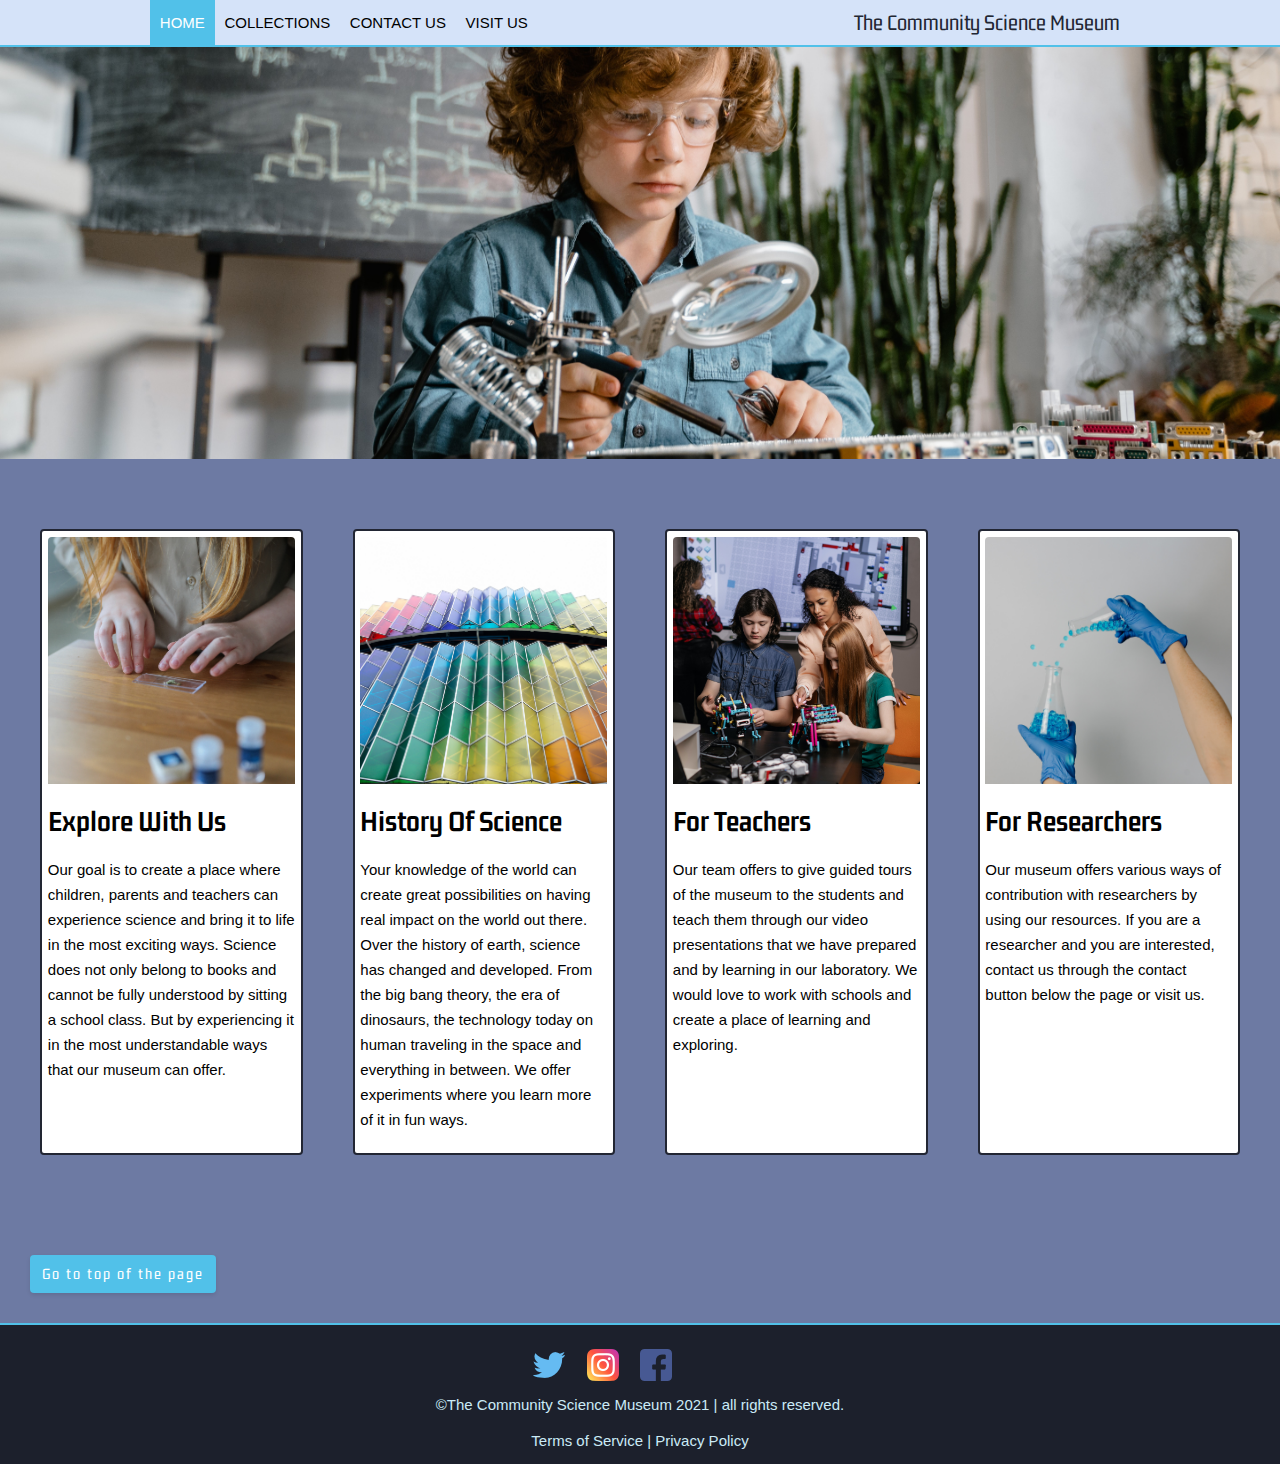
<file: index.html>
<!DOCTYPE html>
<html>
  <title>The Community Science Museum</title>
  <meta charset="UTF-8" />
  <meta name="viewport" content="width=device-width, initial-scale=1" />
  <link rel="preconnect" href="https://fonts.googleapis.com" />
  <link rel="preconnect" href="https://fonts.gstatic.com" crossorigin />
  <link
    href="https://fonts.googleapis.com/css2?family=Gemunu+Libre&display=swap"
    rel="stylesheet"
  />
  <link
    rel="stylesheet"
    href="https://cdnjs.cloudflare.com/ajax/libs/font-awesome/4.7.0/css/font-awesome.min.css"
  />
  <link rel="stylesheet" href="css/style.css" />
  <body id="top">
    <div class="wrapper">
      <div class="content topnav">
        <a href="index.html" id="logosite">The Community Science Museum</a>
        <div id="home">
          <a class="nav-item active" href="./index.html">HOME</a>
          <a class="nav-item" href="./collections.html">COLLECTIONS</a>
          <a class="nav-item" href="./contactus.html">CONTACT US</a>
          <a class="nav-item" href="./visitus.html">VISIT US</a>
        </div>
        <a href="javascript:void(0);" class="icon" onclick="toggleMenu()">
          <i class="fa fa-bars"></i>
        </a>
      </div>
    </div>
    <div>
      <img src="img/main.jpg" alt="main image" class="main-img">
    </div>
    <!-- Page content -->
    <div class="content padding" style="max-width: 1564px; margin-top: 40px">
      <div class="home-content">
        <div class="home-container">
          <img class="image-home" src="img/girl.jpg" alt="girl doing biology" />
          <h1>Explore With Us</h1>
          <p class="p-home">
            Our goal is to create a place where children, parents and teachers
            can experience science and bring it to life in the most exciting
            ways. Science does not only belong to books and cannot be fully
            understood by sitting a school class. But by experiencing it in the
            most understandable ways that our museum can offer.
          </p>
        </div>
        <div class="home-container">
          <img
            class="image-home"
            src="img/historyofscience.jpg"
            alt="museum building"
          />
          <h1>History Of Science</h1>
          <p class="p-home">
            Your knowledge of the world can create great possibilities on having
            real impact on the world out there. Over the history of earth,
            science has changed and developed. From the big bang theory, the era
            of dinosaurs, the technology today on human traveling in the space
            and everything in between. We offer experiments where you learn more
            of it in fun ways.
          </p>
        </div>
        <div class="home-container">
          <img
            class="image-home"
            src="img//teacher.jpg"
            alt="teacher with students"
          />
          <h1>For Teachers</h1>
          <p class="p-home">
            Our team offers to give guided tours of the museum to the students
            and teach them through our video presentations that we have prepared
            and by learning in our laboratory. We would love to work with
            schools and create a place of learning and exploring.
          </p>
        </div>
        <div class="home-container">
          <img
            class="image-home"
            src="img/researcher.jpg"
            alt="researcher looking at microscope"
          />
          <h1>For Researchers</h1>
          <p class="p-home">
            Our museum offers various ways of contribution with researchers by
            using our resources. If you are a researcher and you are interested,
            contact us through the contact button below the page or visit us.
          </p>
        </div>
      </div>
      <!-- End page content -->
      <div class="top-container">
        <a class="top" href="#top">Go to top of the page</a>
      </div>
    </div>

    <!-- Footer -->
    <footer>
      <div class="footer-icons">
        <ul class="fa-ul">
          <li class="fa-li">
            <a href="#"><img src="img/icons/twitter.png" class="fab fa-twitter" alt="twitter"></i></a>
          </li>
          <li class="fa-li">
            <a href="#"><img src="img/icons/instagram.png" alt="instagram"></a>
          </li>
          <li class="fa-li">
            <a href="#"><img src="img/icons/facebook.png" alt="facebook"></a>
          </li>
        </ul>
      </div>
      <div>
        <p class="copyright">
          ©The Community Science Museum 2021 | all rights reserved.
        </p>
        <div class="terms-privacy">
          <a href="#"> Terms of Service</a>
          |
          <a href="#"> Privacy Policy</a>
        </div>
      </div>
    </footer>
    <script src="js/nav.js"></script>
  </body>
</html>
</file>
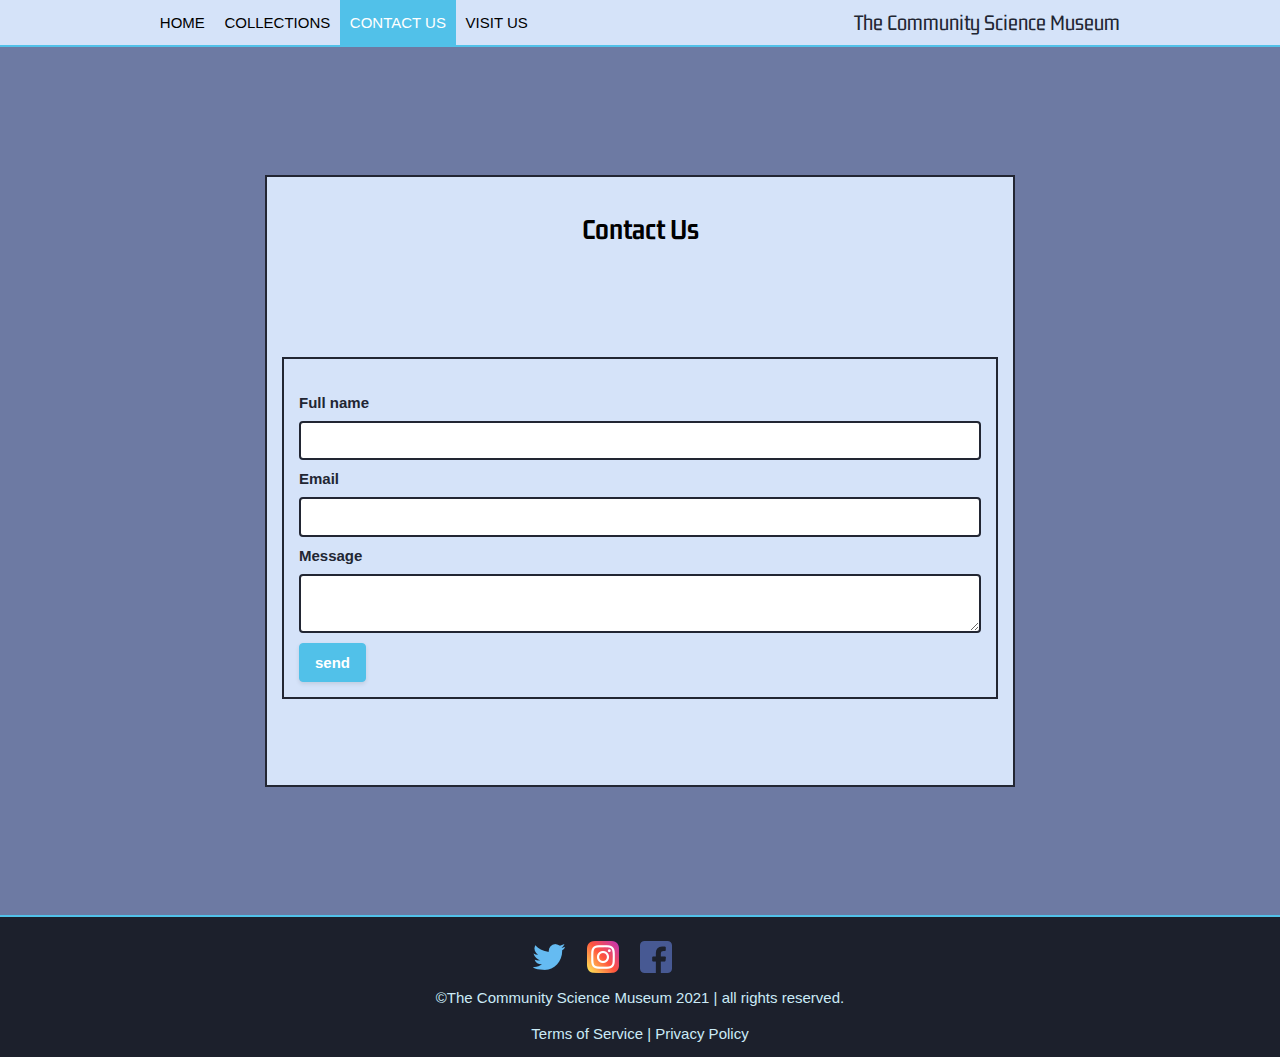
<file: contactus.html>
<!DOCTYPE html>
<html>
<title>The Community Science Museum</title>
<meta charset="UTF-8" />
<meta name="viewport" content="width=device-width, initial-scale=1" />
<link rel="preconnect" href="https://fonts.googleapis.com">
<link rel="preconnect" href="https://fonts.gstatic.com" crossorigin>
<link href="https://fonts.googleapis.com/css2?family=Gemunu+Libre&display=swap" rel="stylesheet">
<link
rel="stylesheet"
href="https://cdnjs.cloudflare.com/ajax/libs/font-awesome/4.7.0/css/font-awesome.min.css"
/>
<link rel="stylesheet" href="css/style.css" />

<body id="top">
    <div class="wrapper">
        <div class="content topnav">
            <a href="index.html" id="logosite">The Community Science Museum</a>
            <div id="home">
            <a class="nav-item" href="./index.html">HOME</a>
            <a class="nav-item" href="./collections.html">COLLECTIONS</a>
            <a class="nav-item active" href="./contactus.html">CONTACT US</a>
            <a class="nav-item" href="./visitus.html">VISIT US</a>
            </div>
            <a href="javascript:void(0);" class="icon" onclick="toggleMenu()">
            <i class="fa fa-bars"></i>
            </a>
        </div>
        </div>
    <!-- Page content -->
    <main class="contact-form">
        <h1 class="contact-t">Contact Us</h1>
        <div id="form-errors"></div>
        <form class="contact-form content" id="form">
            <div class="success" id="success"></div>
            <div class="input-container">
                <label class="form-option" for="">Full name</label>
                <input id="fullName" type="text" name="name" class="input">
                <div class="error" id="fullNameError"></div>
            </div>
            <div class="input-container">
                <label class="form-option" for="">Email</label>
                <input id="email" name="email" class="input">
                <div class="error" id="emailError"></div>
            </div>
            <div">
                <label class="form-option" for="">Message</label>
                <textarea id="message" name="message" class="input"></textarea>
                <div class="error" id="messageError"></div>
                </div>
                <input type="submit" value="send" class="contact-form-btn ">
        </form>
    </main>
    <!-- Footer -->
    <footer>
        <div class="footer-icons">
            <ul class="fa-ul">
                <li class="fa-li">
                    <a href="#"><img src="img/icons/twitter.png" class="fab fa-twitter" alt="twitter"></i></a>
                </li>
                <li class="fa-li">
                    <a href="#"><img src="img/icons/instagram.png" alt="instagram"></a>
                </li>
                <li class="fa-li">
                    <a href="#"><img src="img/icons/facebook.png" alt="facebook"></a>
                </li>
            </ul>
        </div>
        <div>
            <p class="copyright">
                ©The Community Science Museum 2021 | all rights reserved.
            </p>
            <div class="terms-privacy">
                <a href="#"> Terms of Service</a>
                |
                <a href="#"> Privacy Policy</a>
            </div>
        </div>
    </footer>
    <script>
        function menu() {
            var x = document.getElementById("myTopnav");
            if (x.className === "topnav") {
                x.className += " responsive";
            } else {
                x.className = "topnav";
            }
        }
    </script>
    <script src="js/nav.js"></script>
    <script src="js/script.js"></script>
</body>

</html>
</file>
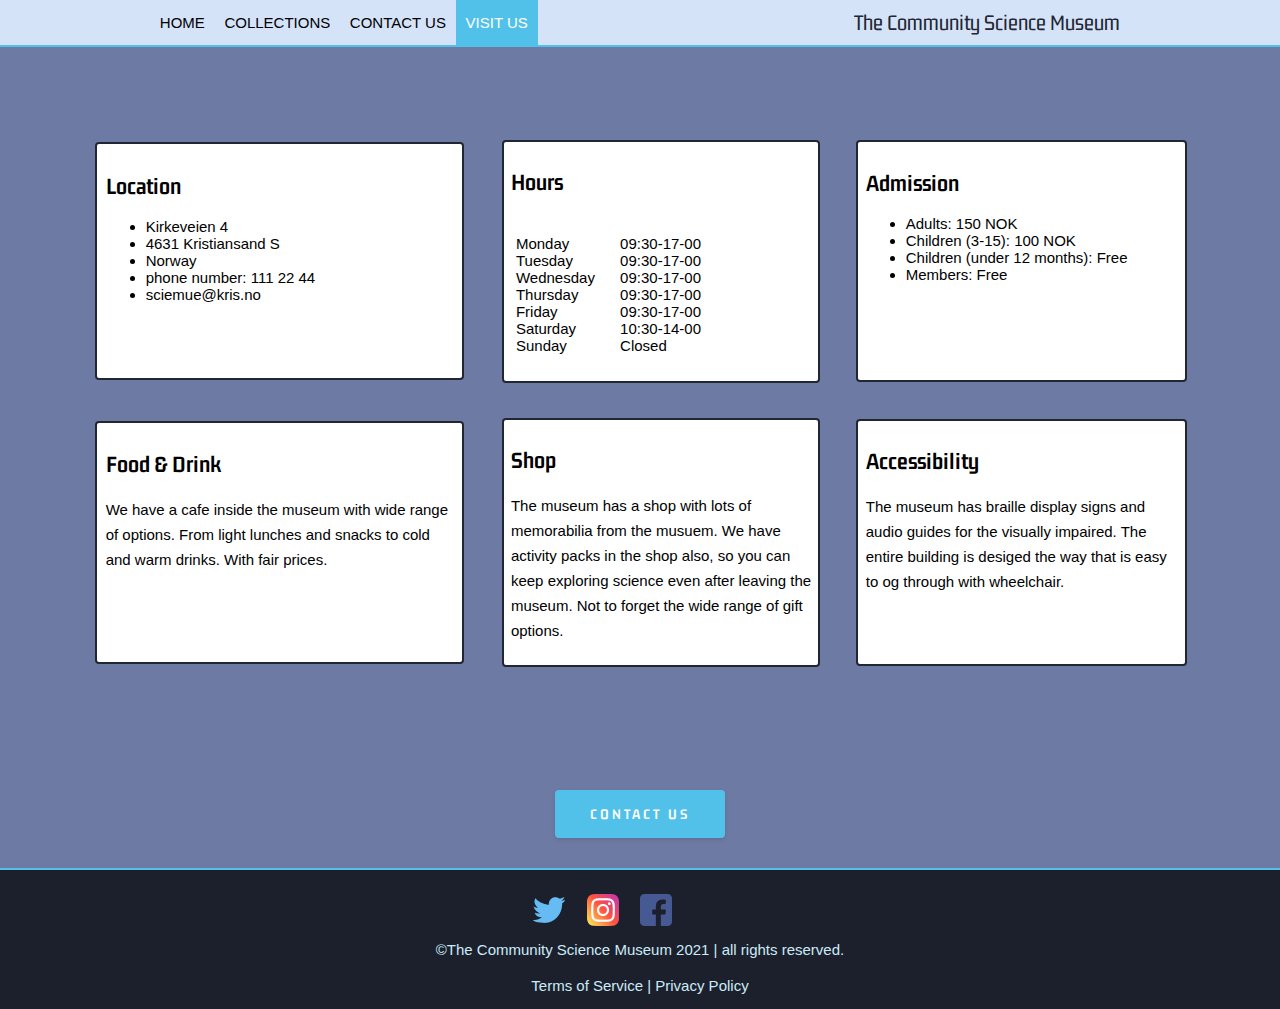
<file: visitus.html>
<!DOCTYPE html>
<html>
<title>The Community Science Museum</title>
<meta charset="UTF-8" />
<meta name="viewport" content="width=device-width, initial-scale=1" />
<link rel="preconnect" href="https://fonts.gstatic.com" crossorigin>
<link href="https://fonts.googleapis.com/css2?family=Gemunu+Libre&display=swap" rel="stylesheet">
<link
rel="stylesheet"
href="https://cdnjs.cloudflare.com/ajax/libs/font-awesome/4.7.0/css/font-awesome.min.css"
/>
<link rel="stylesheet" href="css/style.css" />

<body id="top">
    <div class="wrapper">
        <div class="content topnav">
          <a href="index.html" id="logosite">The Community Science Museum</a>
          <div id="home">
            <a class="nav-item" href="./index.html">HOME</a>
            <a class="nav-item" href="./collections.html">COLLECTIONS</a>
            <a class="nav-item" href="./contactus.html">CONTACT US</a>
            <a class="nav-item active" href="./visitus.html">VISIT US</a>
          </div>
          <a href="javascript:void(0);" class="icon" onclick="toggleMenu()">
            <i class="fa fa-bars"></i>
          </a>
        </div>
      </div>
    <!-- Page content -->
    <div class="main-content"><div class="visit-container">
        <h2>Location</h2>
        <ul>
            <li>Kirkeveien 4</li>
            <li>4631 Kristiansand S</li>
            <li>Norway</li>
            <li>phone number: 111 22 44</li>
            <li>sciemue@kris.no</li>
        </ul>
    </div>
    <div class="visit-container">
        <h2>Hours</h2>
        <div lass="hours">
            <ul class="hours">
                <li>Monday</li>
                <li>Tuesday</li>
                <li>Wednesday</li>
                <li>Thursday</li>
                <li>Friday</li>
                <li>Saturday</li>
                <li>Sunday</li>
            </ul>
            <ul class="hours">
                <li>09:30-17-00</li>
                <li>09:30-17-00</li>
                <li>09:30-17-00</li>
                <li>09:30-17-00</li>
                <li>09:30-17-00</li>
                <li>10:30-14-00</li>
                <li>Closed</li>
            </ul>
        </div>
    </div>
    <div class="visit-container">
        <h2>Admission</h2>
        <div class="visitus-p">
            <ul>
                <li>Adults: 150 NOK</li>
                <li>Children (3-15): 100 NOK</li>
                <li>Children (under 12 months): Free</li>
                <li>Members: Free</li>
            </ul>
        </div>
    </div>
    <div class="visit-container">
        <h2>Food & Drink</h2>
        <div class="visitus-p">
            <p>
                We have a cafe inside the museum with wide range of options. From
                light lunches and snacks to cold and warm drinks. With fair prices.
            </p>
        </div>
    </div>
    <div class="visit-container">
    
        <h2>Shop</h2>
        <div class="visitus-p">
            <p>
                The museum has a shop with lots of memorabilia from the musuem. We
                have activity packs in the shop also, so you can keep exploring
                science even after leaving the museum. Not to forget the wide range
                of gift options.
            </p>
        </div>
    </div>
    <div class="visit-container">
        <h2>Accessibility</h2>
        <div class="visitus-p">
            <p>
                The museum has braille display signs and audio guides for the
                visually impaired. The entire building is desiged the way that is
                easy to og through with wheelchair.
            </p>
        </div></div>
        </div>
    </body>
    <!-- End page content -->
    <div class="contactus">
        <a class="contact-us" href="contactus.html">CONTACT US</a>
    </div>
    <!-- Footer -->
    <footer>
        <div class="footer-icons">
            <ul class="fa-ul">
                <li class="fa-li">
                    <a href="#"><img src="img/icons/twitter.png" class="fab fa-twitter" alt="twitter"></i></a>
                </li>
                <li class="fa-li">
                    <a href="#"><img src="img/icons/instagram.png" alt="instagram"></a>
                </li>
                <li class="fa-li">
                    <a href="#"><img src="img/icons/facebook.png" alt="facebook"></a>
                </li>
            </ul>
        </div>
        <div>
            <p class="copyright">
                ©The Community Science Museum 2021 | all rights reserved.
            </p>
            <div class="terms-privacy">
                <a href="#"> Terms of Service</a>
                |
                <a href="#"> Privacy Policy</a>
            </div>
        </div>
    </footer>
    <script>
        function menu() {
            var x = document.getElementById("myTopnav");
            if (x.className === "topnav") {
                x.className += " responsive";
            } else {
                x.className = "topnav";
            }
        }
    </script>
    <script src="js/nav.js"></script>
</body>

</html>
</file>
<file: css/style.css>
html {
  box-sizing: border-box;
  scroll-behavior: smooth;
}
*,
*:before,
*:after {
  box-sizing: inherit;
}
body {
  margin: 0;
  background-color: #6d7aa3;
}
html,
body {
  font-family: Verdana, sans-serif;
  font-size: 15px;
}
h1 {
  font-family: "Gemunu Libre", sans-serif;
  font-size: 28px;
}
h2 {
  font-family: "Gemunu Libre", sans-serif;
  font-size: 24px;
}

.serif {
  font-family: serif;
}
.sans-serif {
  font-family: sans-serif;
}
.cursive {
  font-family: cursive;
}
.image {
  margin: 0px;
  max-width: 100%;
  height: auto;
}
img {
  vertical-align: middle;
}
a {
  color: inherit;
}
.btn,
.button {
  border: none;
  display: inline-block;
  padding: 8px 16px;
  vertical-align: middle;
  overflow: hidden;
  text-decoration: none;
  color: inherit;
  background-color: inherit;
  text-align: center;
  cursor: pointer;
  white-space: nowrap;
}
.btn:hover {
  box-shadow: 0 8px 16px 0 rgba(0, 0, 0, 0.2), 0 6px 20px 0 rgba(0, 0, 0, 0.19);
}
.responsive {
  display: none;
  overflow-x: auto;
}
p {
  line-height: 25px;
}
/* Nav */
.topnav {
  overflow: hidden;
  position: relative;
}

.topnav #home {
  display: none;
}

.topnav a {
  color: rgb(0, 0, 0);
  padding: 14px 1%;
  text-decoration: none;
  font-size: 15px;
  display: block;
}

.topnav a.icon {
  color: #222633;
  display: block;
  position: absolute;
  right: 0;
  top: 0;
  padding: 14px 2% !important;
}

.topnav a:hover {
  background-color: #51c1e9;
  color: white;
}

.topnav a.active {
  background-color: #51c1e9;
  color: white;
}
.nav-item {
  float: left;
  text-align: center;
  padding: 14px 1%;
  text-decoration: none;
  display: none;
}
#logosite:hover {
  color: #6d7aa3;
  background-color: transparent;
}
.wrapper {
  background-color: #d5e3f9;
  border-bottom: 2px solid rgb(81, 193, 233);
}
/* Home */
.container {
  padding: 0.01em 16px;
}
.image-home {
  max-width: 100%;
  height: auto;
  border-radius: 4px 4px 0 0;
}
.p-home {
  font-family: Verdana, Geneva, Tahoma, sans-serif;
}
.content,
.auto {
  margin-left: auto;
  margin-right: auto;
}
.content {
  max-width: 1600px;
}
.home-content {
  display: grid;
  padding: 10px;
}
.home-container {
  margin: 5%;
  padding: 2%;
  border: solid 2px #222633;
  background-color: white;
  border-radius: 4px;
  max-width: 300px;
}
.main-img {
  display: block;
  max-width: 100%;
  height: auto;
  width: 100%;
  margin-bottom: 30px;
}
/* Collection*/
.card-style {
  border-radius: 4px;
  box-shadow: 0 2px 4px 0 rgb(0 0 0 / 10%);
  background-color: #fff;
  padding: 8px;
  margin: 4%;
}
.card-content {
  margin: 0;
  padding: 14px;
}
.p-collection {
  font-family: Verdana, Geneva, Tahoma, sans-serif;
  font-size: 15px;
}
.top-container {
  background-color: #51c1e9;
  display: inline-block;
  font-size: 16px;
  padding: 10px 12px;
  margin: 30px;
  border-radius: 4px;
  box-shadow: 0 2px 4px 0 rgb(0 0 0 / 10%);
}
.top {
  color: #fff;
  text-decoration: none;
  font-family: "Gemunu Libre", sans-serif;
  letter-spacing: 2px;
}
.divider {
  color: #51c1e9;
  font-weight: 900;
}
.collection-link-container {
  border-radius: 4px;
  box-shadow: 0 2px 4px 0 rgb(0 0 0 / 10%);
  background-color: #fff;
  padding: 8px;
  margin: 4%;
  visibility: hidden;
  text-align: center;
  margin: 20px auto 20px auto;
  text-align: center;
}
.collection-link {
  text-decoration: none;
  color: #32374b;
  font-weight: bold;
  padding: 7px;
  margin: 10px;
}

/* Visit us*/
.visit-container {
  margin: 5%;
  padding: 2%;
  border: solid 2px #222633;
  background-color: white;
  border-radius: 4px;
}
.main-content {
  display: grid;
  padding: 10px;
}
.hours {
  display: inline-block;
  justify-content: space-between;
  list-style: none;
  padding: 5px;
  min-width: 100px;
}

/* Contact us */
.contact-us {
  text-decoration: none;
  color: #fff;
  background-color: #51c1e9;
  justify-content: center;
  text-align: center;
  padding: 16px;
  margin: 0 0 30px 0;
  width: 170px;
  font-weight: bold;
  border-radius: 4px;
  display: inline-block;
  font-size: 15px;
  margin: 30px;
  box-shadow: 0 2px 4px 0 rgb(0 0 0 / 10%);
  font-family: "Gemunu Libre", sans-serif;
  letter-spacing: 3px;
}
.contact-us:hover {
  background-color: #51c1e9;
  color: #ddd;
}
.contactus {
  text-align: center;
}
.wrap-input {
  padding: 5px;
  margin: 10px;
  align-items: center;
}

.contact-form-btn {
  border-radius: 4px;
  border: 1px solid #51c1e9;
  background-color: #51c1e9;
  padding: 10px 15px;
  color: white;
  font-weight: bolder;
  cursor: pointer;
  font-size: 15px;
  box-shadow: 0 2px 4px 0 rgb(0 0 0 / 10%);
}
.container-contact-form-btn {
  margin-left: 13px;
}
input[type="text"],
textarea {
  border: 1px solid #ddd;
  border-radius: 4px;
  line-height: 1.3rem;
  margin-top: 5px;
  font-size: 16px;
  display: block;
  width: 100%;
  padding: 8px;
}
.form-option {
  color: #777;
}
.contact-us-title {
  margin-left: 15px;
  color: #5d5d5d;
}
textarea {
  resize: vertical;
  overflow: auto;
}
form {
  padding: 5px;
  margin: 10px;
  align-items: center;
}
.contact-form {
  background-color: #d5e3f9;
  border: 2px solid #222633;
  max-width: 750px;
  margin: 10% 4% 20% 4%;
  padding: 15px;
}
.input,
#fullName {
  border: 2px solid #222633;
  border-radius: 4px;
  line-height: 1.3rem;
  margin: 10px 0px 10px 0px;
  font-size: 16px;
  display: block;
  width: 100%;
  padding: 8px;
}
.form-option {
  font-family: Verdana, Geneva, Tahoma, sans-serif;
  color: #222633;
  font-weight: 700;
}
.contact-t {
  text-align: center;
}
.btn {
  color: #51c1e9;
  border-radius: 4px;
  border: none;
  display: inline-block;
  padding: 8px;
  margin: 30px;
  font-size: 16px;
  width: 100px;
}

.content {
  margin-left: auto;
  margin-right: auto;
  max-width: 980px;
}
#form-errors {
  color: rgb(216, 81, 81);
  font-family: "Raleway", sans-serif;
  font-size: larger;
  padding: 10px 30px;
}
.success {
  background-color: #51c1e9;
  font-size: 2rem;
  color: #222633;
  text-align: center;
  border-left: #222633 solid 2px;
  margin: 20px;
  animation-name: success;
  animation-duration: 0.5s;
}

/* footer */
footer {
  padding: 5px;
  width: 100%;
  background-color: #1c202c;
  color: #cbebf7;
  position: relative;
  border-top: 2px solid #51c1e9;
}
.fa-ul {
  display: flex;
  justify-content: center;
}
.fa-li {
  font-size: 25px;
}
footer ul li a:link,
footer ul li a:visited {
  color: #51c1e9;
}
.footer-text {
  display: flex;
  flex-direction: column;
  gap: 7px;
  font-size: 10px;
}
.copyright {
  text-align: center;
}
.terms-privacy {
  padding-bottom: 10px;
  text-decoration: none;
  text-align: center;
  color: #cbebf7;
}
.terms-privacy a:link,
.terms-privacy a:visited {
  color: #cbebf7;
  text-decoration: none;
}

/* Media queries*/
@media screen and (min-width: 350px) {
  .home-container {
    margin: 1rem 2rem;
    max-width: 500px;
  }
}
@media screen and (min-width: 600px) {
  .home-content {
    margin: 1rem 2rem;
    grid-template-columns: 1fr 1fr;
  }
}
@media screen and (min-width: 800px) {
  .home-content {
    grid-gap: 20px;
  }
  .home-container {
    margin: 1rem;
    align-items: center;
  }
  .contact-form {
    margin-left: auto;
    margin-right: auto;
    margin-bottom: 10%;
  }
}
@media screen and (max-width: 850px) {
  .nav-item {
    float: unset !important;
  }
  #logosite {
    font-family: "Gemunu Libre", sans-serif !important;
    font-size: 23px;
    border-bottom: 1px solid #51c1e9;
  }
  .topnav a{
    padding: 10px 1% !important;
  }
}
@media screen and (min-width: 850px) {
  .nav-item {
    float: left !important;
  }
  .icon {
    visibility: hidden;
  }
  #logosite {
    font-family: "Gemunu Libre", sans-serif !important;
    font-size: 23px;
    float: right;
    color: #222633;
    padding: 10px;
    text-decoration: none;
  }
  .topnav #home {
    display: none;
  }
}
@media screen and (min-width: 851px) {
  .topnav #home {
    display: block !important;
  }
}
@media (min-width: 993px) {
  .topnav #home {
    display: block !important;
  }
  .modal-content {
    width: 900px;
  }
  .hide-large {
    display: none !important;
  }
  .sidebar.collapse {
    display: block !important;
  }
  .row-padding {
    margin: 3rem;
  }
  .main-content {
    padding: 0;
    margin: 0 4rem 4rem 4rem;
    grid-template-columns: auto auto auto;
  }
  .home-content {
    margin: 3rem 1rem 3rem 1rem;
    grid-template-columns: 1fr 1fr 1fr 1fr;
  }
  .nav-item {
    font-size: 40px;
  }
  .topnav{
    justify-content: space-between;
  }
  .collection-link-container {
    visibility: visible;
  }
}

@media (min-width: 1100px) {
  .row-padding {
    margin: 5rem;
  }
  .p-collection {
    font-size: larger;
    line-height: 30px;
  }
  h1 {
    font-family: "Gemunu Libre", sans-serif;
    font-size: 30px;
  }
  .main-content{
    margin: 5rem;
  }
}
</file>
